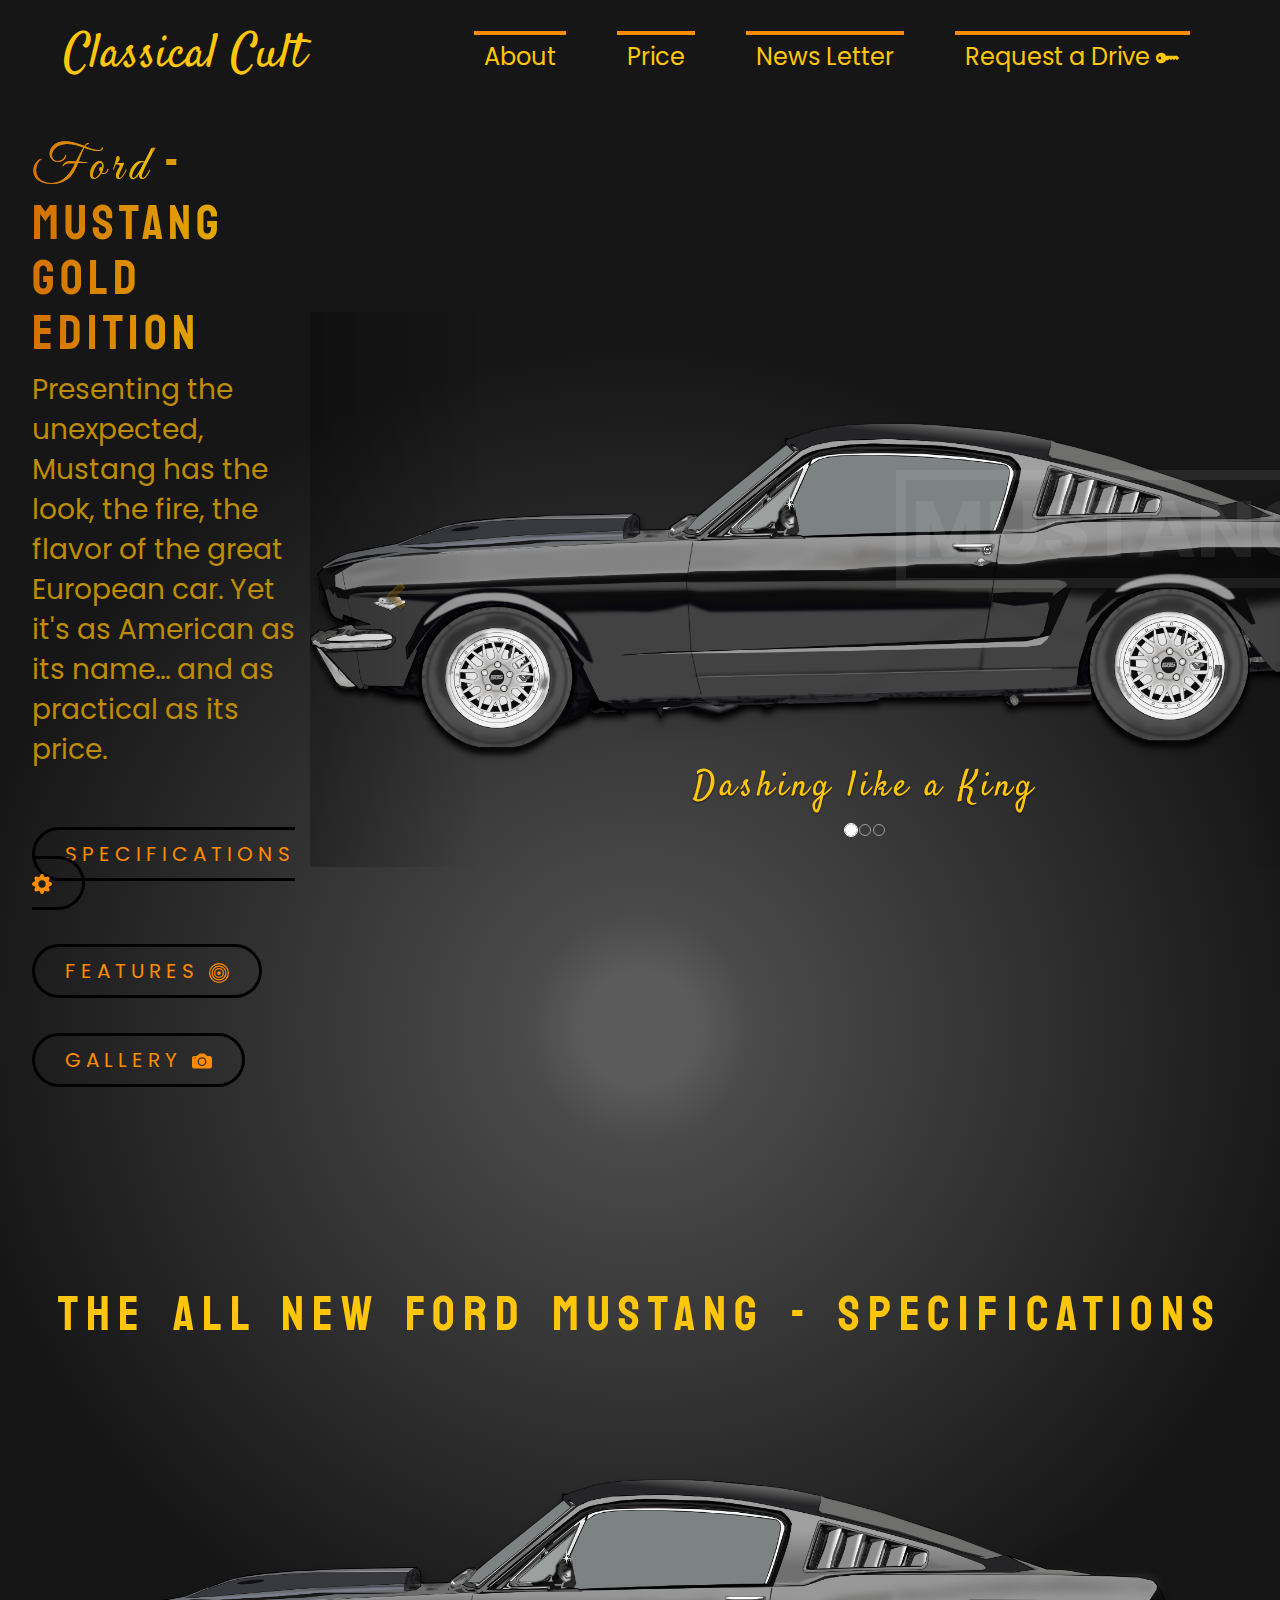
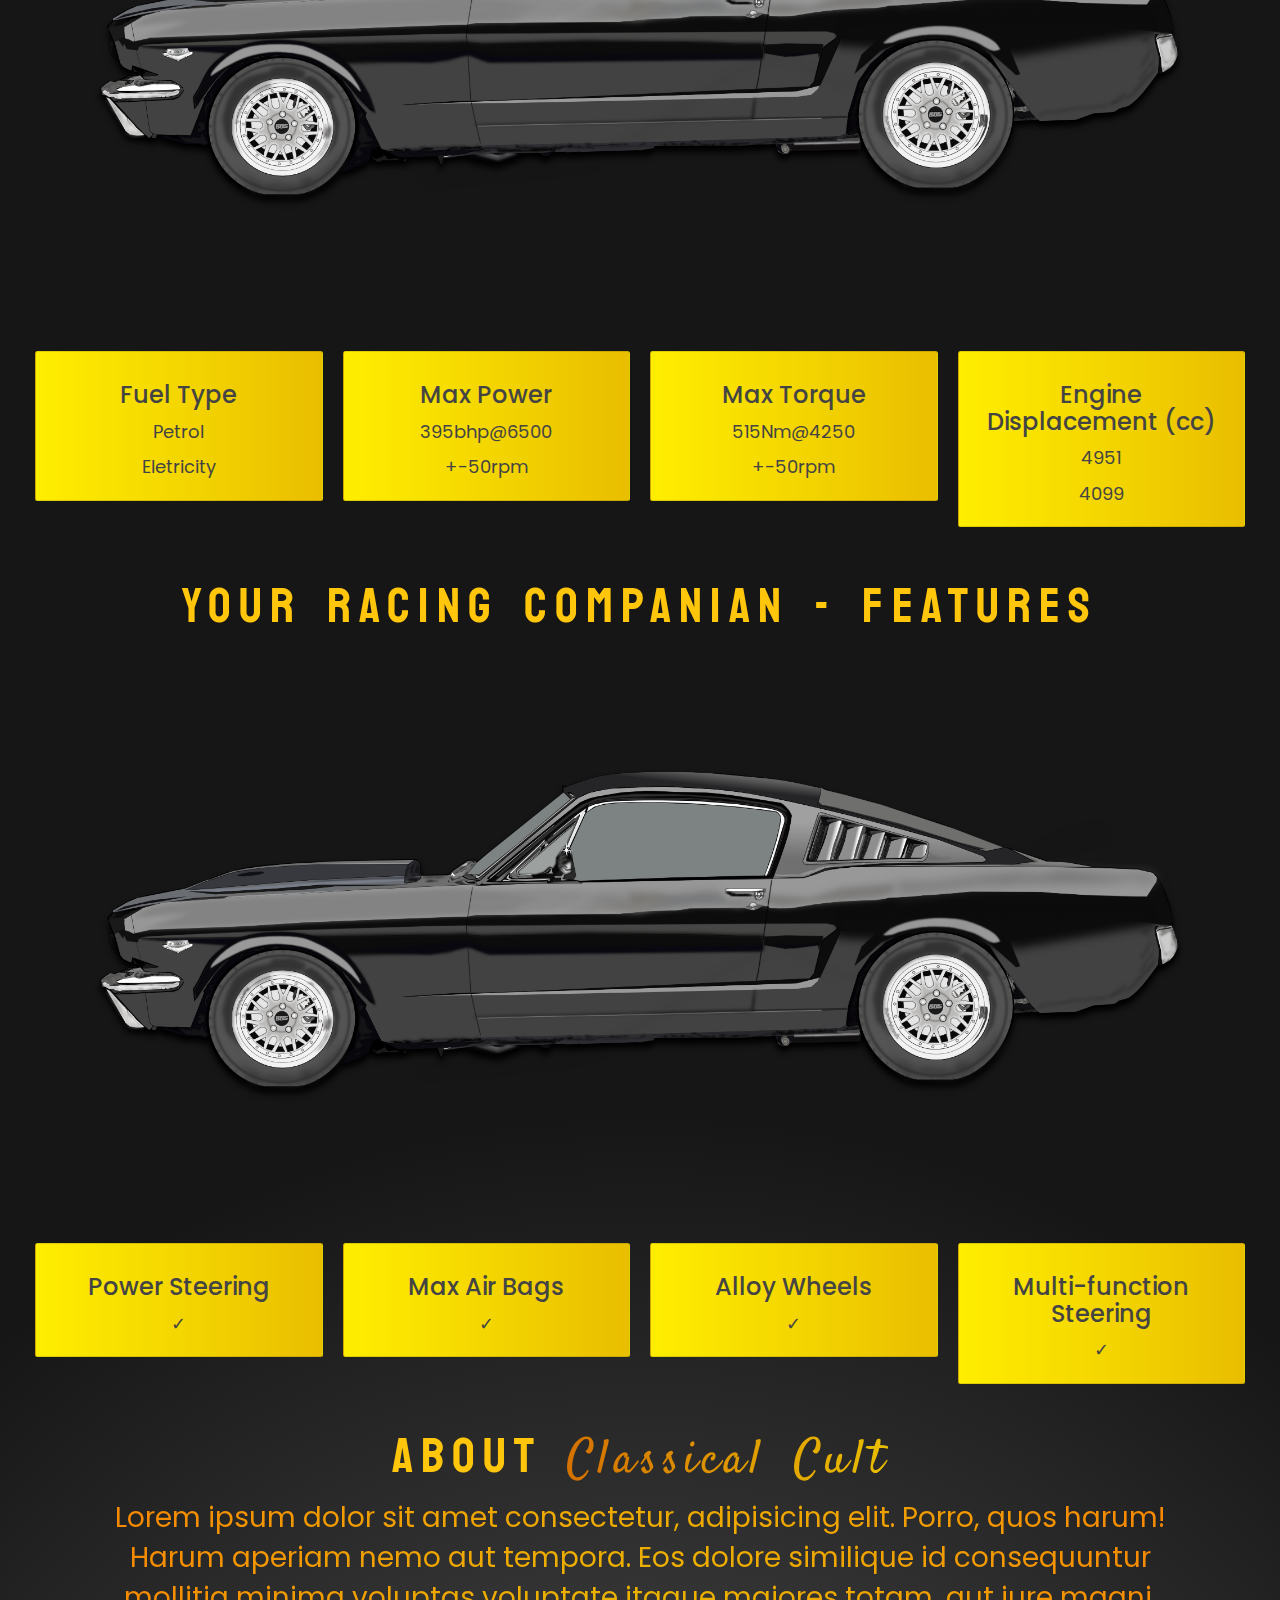
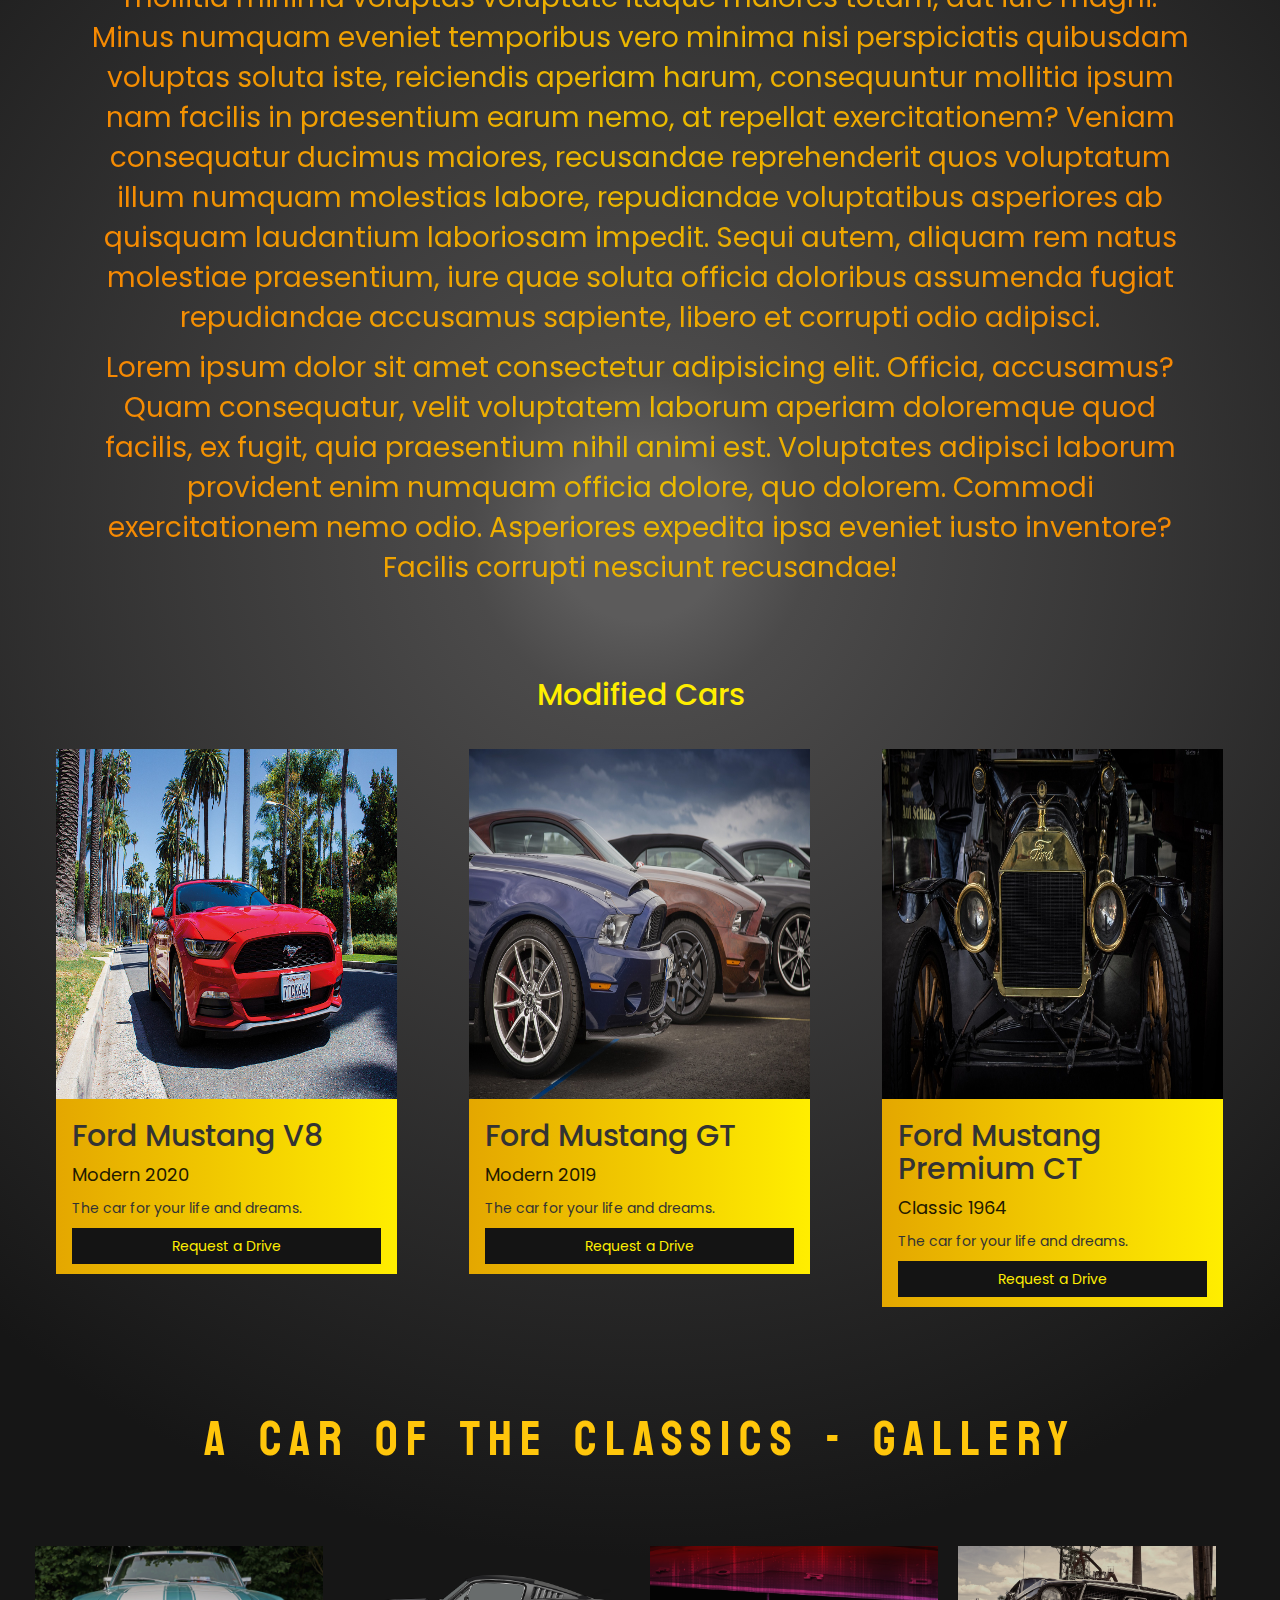
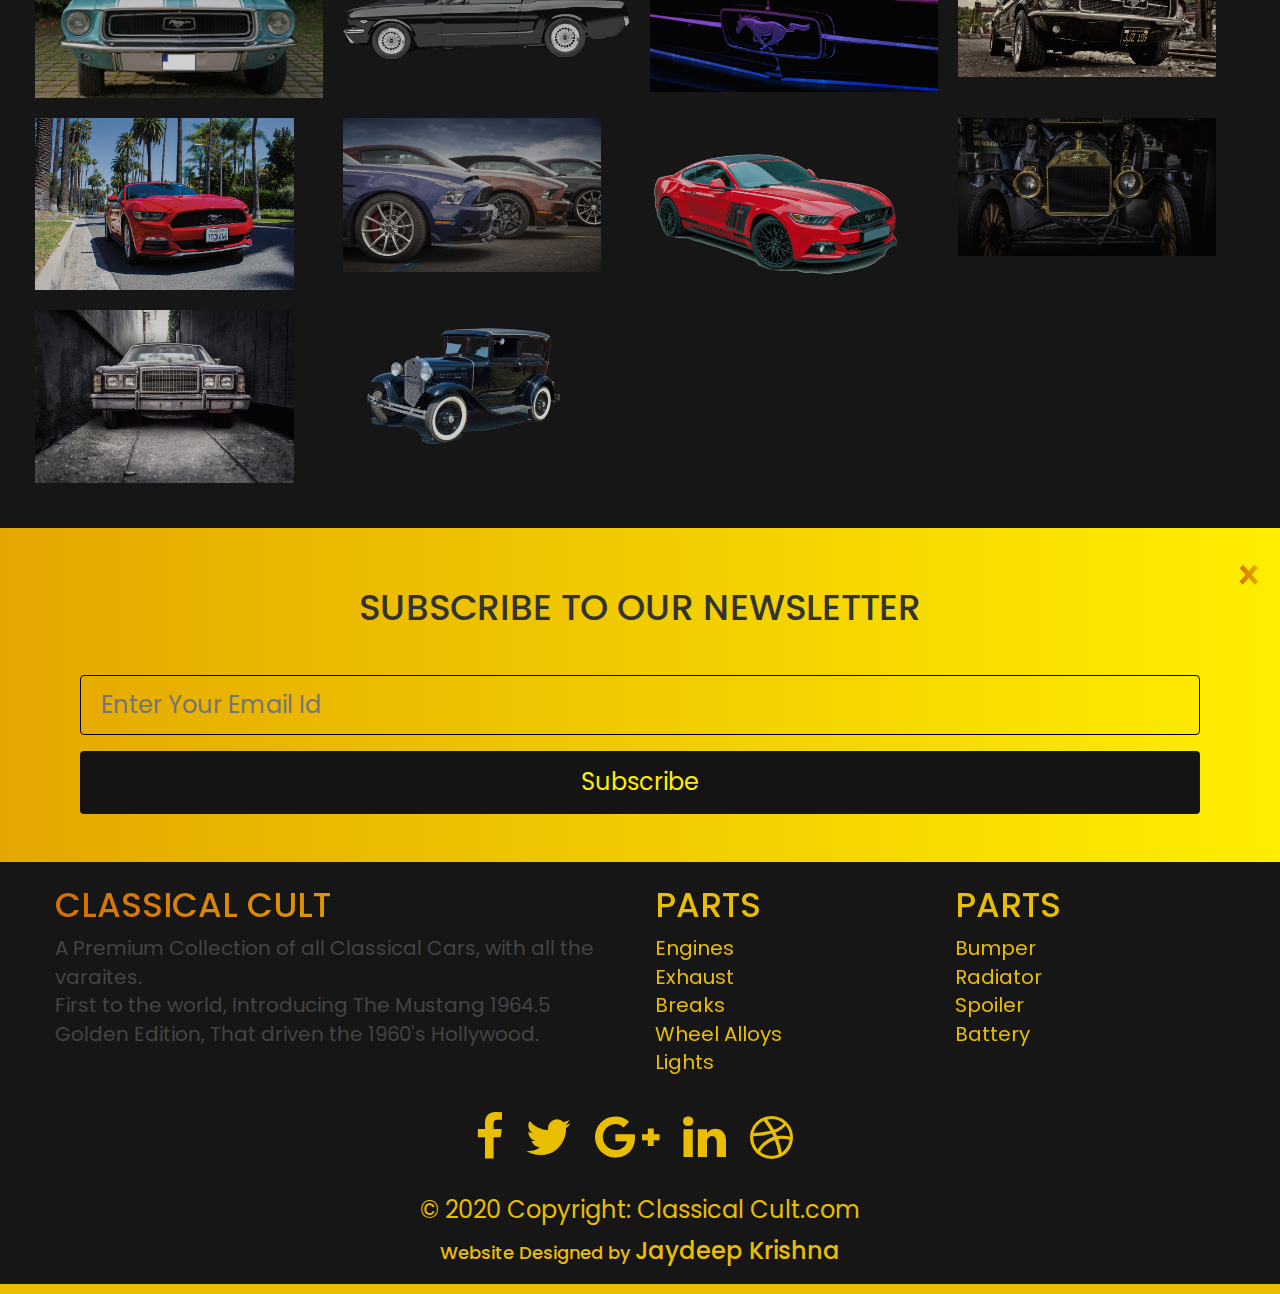
<file: Classical Cult/index.html>
<!DOCTYPE html>
<html lang="en">
	<head>
		<meta charset="UTF-8" />
		<meta name="viewport" content="width=device-width, initial-scale=1.0" />
        <meta http-equiv="X-UA-Compatible" content="ie=edge" />
        <!--Bootstrap-->
        <link rel="stylesheet" href="https://maxcdn.bootstrapcdn.com/bootstrap/4.5.2/css/bootstrap.min.css">
        <script src="https://ajax.googleapis.com/ajax/libs/jquery/3.5.1/jquery.min.js"></script>
        <script src="https://cdnjs.cloudflare.com/ajax/libs/popper.js/1.16.0/umd/popper.min.js"></script>
        <script src="https://maxcdn.bootstrapcdn.com/bootstrap/4.5.2/js/bootstrap.min.js"></script>
        <link rel="stylesheet" href="https://maxcdn.bootstrapcdn.com/bootstrap/3.4.1/css/bootstrap.min.css">
        <script src="https://ajax.googleapis.com/ajax/libs/jquery/3.5.1/jquery.min.js"></script>
        <script src="https://maxcdn.bootstrapcdn.com/bootstrap/3.4.1/js/bootstrap.min.js"></script>
				<!--Bootstrap-->
        <!--Font Awesome-->
        <link rel="stylesheet" href="https://cdnjs.cloudflare.com/ajax/libs/font-awesome/4.7.0/css/font-awesome.min.css">
        <!--Font Awesome-->
        <!--Google fonts-->
		<link
			href="https://fonts.googleapis.com/css?family=Poppins:400,500&display=swap"
			rel="stylesheet"
        />
        <link href="https://fonts.googleapis.com/css2?family=Alex+Brush&family=Cinzel:wght@600&family=Great+Vibes&family=Sacramento&family=Satisfy&family=Staatliches&display=swap" rel="stylesheet">
        <!--Google fonts-->
        <link rel="stylesheet" href="./css/style.css" />
        <link rel="icon" href="./img/favicon.png" type="image/x-icon">
		<title>Classical Cult</title>
	</head>
	<body>
		<header>
			<div class="logo-container">
				<h4 class="logo">Classical Cult</h4>
			</div>
			<nav>
				<ul class="nav-links">
          <li><a class="nav-link" href="#about">About</a></li>
          <li>
            <div id="overlay" onclick="off()">
              <div id="text">	&#8377; 72 Lakhs/-
                <h3>Avilable in</h3>
                <h2>Chennai, Bangalore, Mumbai</h2>
              </div>
            </div>
            
            <div>
              <a href="#" class="nav-link" onclick="on()">Price</a>
            </div>
          </li>
          <li><a class="nav-link" href="#news-letter">News Letter</a></li>
					<li><a class="nav-link" href="reqadrive.html">Request a Drive <svg width="1em" height="1em" viewBox="0 0 16 16" class="bi bi-key-fill" fill="currentColor" xmlns="http://www.w3.org/2000/svg">
                        <path fill-rule="evenodd" d="M3.5 11.5a3.5 3.5 0 1 1 3.163-5H14L15.5 8 14 9.5l-1-1-1 1-1-1-1 1-1-1-1 1H6.663a3.5 3.5 0 0 1-3.163 2zM2.5 9a1 1 0 1 0 0-2 1 1 0 0 0 0 2z"/>
                      </svg></a></li>
				</ul>
            </nav>
        </header>
        <div class="bgcolor">
		<main>
			<section class="presentation">
				<div class="introduction">
					<div class="intro-text">
                        <h2><span>Ford</span> - Mustang<br>Gold Edition</h2>
						<p>
							Presenting the unexpected, Mustang has the look, the fire, the flavor of the great European car. Yet it's as American as its name... and as practical as its price.
						</p><br><br><br>
					</div>
					<div class="cta">
						<a class="cta-btn" href="#specs">Specifications <svg width="1em" height="1em" viewBox="0 0 16 16" class="bi bi-gear-fill" fill="currentColor" xmlns="http://www.w3.org/2000/svg">
                            <path fill-rule="evenodd" d="M9.405 1.05c-.413-1.4-2.397-1.4-2.81 0l-.1.34a1.464 1.464 0 0 1-2.105.872l-.31-.17c-1.283-.698-2.686.705-1.987 1.987l.169.311c.446.82.023 1.841-.872 2.105l-.34.1c-1.4.413-1.4 2.397 0 2.81l.34.1a1.464 1.464 0 0 1 .872 2.105l-.17.31c-.698 1.283.705 2.686 1.987 1.987l.311-.169a1.464 1.464 0 0 1 2.105.872l.1.34c.413 1.4 2.397 1.4 2.81 0l.1-.34a1.464 1.464 0 0 1 2.105-.872l.31.17c1.283.698 2.686-.705 1.987-1.987l-.169-.311a1.464 1.464 0 0 1 .872-2.105l.34-.1c1.4-.413 1.4-2.397 0-2.81l-.34-.1a1.464 1.464 0 0 1-.872-2.105l.17-.31c.698-1.283-.705-2.686-1.987-1.987l-.311.169a1.464 1.464 0 0 1-2.105-.872l-.1-.34zM8 10.93a2.929 2.929 0 1 0 0-5.86 2.929 2.929 0 0 0 0 5.858z"/>
                          </svg></a><br><br><br><br>
						<a class="cta-btn" href="#features">Features <svg width="1em" height="1em" viewBox="0 0 16 16" class="bi bi-bullseye" fill="currentColor" xmlns="http://www.w3.org/2000/svg">
                            <path fill-rule="evenodd" d="M8 15A7 7 0 1 0 8 1a7 7 0 0 0 0 14zm0 1A8 8 0 1 0 8 0a8 8 0 0 0 0 16z"/>
                            <path fill-rule="evenodd" d="M8 13A5 5 0 1 0 8 3a5 5 0 0 0 0 10zm0 1A6 6 0 1 0 8 2a6 6 0 0 0 0 12z"/>
                            <path fill-rule="evenodd" d="M8 11a3 3 0 1 0 0-6 3 3 0 0 0 0 6zm0 1a4 4 0 1 0 0-8 4 4 0 0 0 0 8z"/>
                            <path d="M9.5 8a1.5 1.5 0 1 1-3 0 1.5 1.5 0 0 1 3 0z"/>
                          </svg></a><br><br><br><br>
                        <a class="cta-btn" href="#gallery">Gallery <svg width="1em" height="1em" viewBox="0 0 16 16" class="bi bi-camera-fill" fill="currentColor" xmlns="http://www.w3.org/2000/svg">
                            <path d="M10.5 8.5a2.5 2.5 0 1 1-5 0 2.5 2.5 0 0 1 5 0z"/>
                            <path fill-rule="evenodd" d="M2 4a2 2 0 0 0-2 2v6a2 2 0 0 0 2 2h12a2 2 0 0 0 2-2V6a2 2 0 0 0-2-2h-1.172a2 2 0 0 1-1.414-.586l-.828-.828A2 2 0 0 0 9.172 2H6.828a2 2 0 0 0-1.414.586l-.828.828A2 2 0 0 1 3.172 4H2zm.5 2a.5.5 0 1 0 0-1 .5.5 0 0 0 0 1zm9 2.5a3.5 3.5 0 1 1-7 0 3.5 3.5 0 0 1 7 0z"/>
                          </svg></a>
					</div>
        </div>
        
				<div class="cover">
					<div class="container">
                        <div id="myCarousel" class="carousel slide" data-ride="carousel">
                          <!-- Indicators -->
                          <ol class="carousel-indicators">
                            <li data-target="#myCarousel" data-slide-to="0" class="active"></li>
                            <li data-target="#myCarousel" data-slide-to="1"></li>
                            <li data-target="#myCarousel" data-slide-to="2"></li>
                          </ol>

                          <!-- Wrapper for slides -->
                          <div class="carousel-inner">
                            <div class="item active">
                              <img src="./img/ford-mustang-146580.png" alt="Ford Mustang">
                              <div class="carousel-caption">
                                  <h1>Dashing like a King</h1>
                              </div>
                            </div>

                            <div class="item">
                              <img src="./img/ford-mustang-2342343_1920.jpg" alt="Ford Mustang">
                              <div class="carousel-caption">
                                <h1>Stallion of Speed</h1>
                              </div>
                            </div>

                            <div class="item">
                              <img class="req-img" src="./img/auto-2377221_1280.jpg" alt="Ford Mustang">
                              <div class="carousel-caption">
                                <h1>Old as Gold</h1>
                              </div>
                            </div>
                          </div>

                          <!-- Left and right controls -->
                          <a class="left carousel-control" href="#myCarousel" data-slide="prev">
                            <span class="glyphicon glyphicon-chevron-left"></span>
                            <span class="sr-only">Previous</span>
                          </a>
                          <a class="right carousel-control" href="#myCarousel" data-slide="next">
                            <span class="glyphicon glyphicon-chevron-right"></span>
                            <span class="sr-only">Next</span>
                          </a>
                        </div>
                      </div>
				</div>
			</section>
        </main>
        <div id="specs">
        <main id="cards-sf">
            <div class="list">
                <div class="text">
                    <h2 class="txt">The All New Ford Mustang - Specifications</h2>
                </div>
                <div class="cover-f">
                    <img class="img" src="./img/ford-mustang-146580.png" alt="Ford Mustang">
                </div>
                <div class="cards">
                    <div class="row">
                        <div class="column">
                          <div class="card">
                            <h3>Fuel Type</h3>
                            <p>Petrol</p>
                            <p>Eletricity</p>
                          </div>
                        </div>

                        <div class="column">
                          <div class="card">
                            <h3>Max Power</h3>
                            <p>395bhp@6500</p>
                            <p>+-50rpm</p>
                          </div>
                        </div>

                        <div class="column">
                          <div class="card">
                            <h3>Max Torque</h3>
                            <p>515Nm@4250</p>
                            <p>+-50rpm</p>
                          </div>
                        </div>

                        <div class="column">
                          <div class="card">
                            <h3>Engine Displacement (cc)</h3>
                            <p>4951</p>
                            <p>4099</p>
                          </div>
                        </div>
                      </div>
                </div>
            </div>
        </main>
        </div>
      </div>
        <div class="bgcolor2">
          <div id="features">
        <main id="cards-sf">
            <div class="list">
                <div class="text">
                    <h2 class="txt">Your Racing Companian - Features</h2>
                </div>
                <div class="cover-f">
                    <img class="img" src="./img/ford-mustang-146580.png" alt="Ford Mustang">
                </div>
                <div class="cards">
                    <div class="row">
                        <div class="column">
                          <div class="card">
                            <h3>Power Steering</h3>
                            <p>&checkmark;</p>
                          </div>
                        </div>

                        <div class="column">
                          <div class="card">
                            <h3>Max Air Bags</h3>
                            <p>&checkmark;</p>
                          </div>
                        </div>

                        <div class="column">
                          <div class="card">
                            <h3>Alloy Wheels</h3>
                            <p>&checkmark;</p>
                          </div>
                        </div>

                        <div class="column">
                          <div class="card">
                            <h3>Multi-function Steering</h3>
                            <p>&checkmark;</p>
                          </div>
                        </div>
                      </div>
                </div>
            </div>
       </main>
      </div>
        <div class="bg-text">
            <h1>MUSTANG</h1>
        </div>
        <!--About-->
        <div id="about">
        <div class="about-section">
          <div class="text">
          <h2>About <span class="logo">Classical Cult</span></h2>
          </div>
          <div class="ab-cc">
          <p>Lorem ipsum dolor sit amet consectetur, adipisicing elit. Porro, quos harum! Harum aperiam nemo aut tempora. Eos dolore similique id consequuntur mollitia minima voluptas voluptate itaque maiores totam, aut iure magni. Minus numquam eveniet temporibus vero minima nisi perspiciatis quibusdam voluptas soluta iste, reiciendis aperiam harum, consequuntur mollitia ipsum nam facilis in praesentium earum nemo, at repellat exercitationem? Veniam consequatur ducimus maiores, recusandae reprehenderit quos voluptatum illum numquam molestias labore, repudiandae voluptatibus asperiores ab quisquam laudantium laboriosam impedit. Sequi autem, aliquam rem natus molestiae praesentium, iure quae soluta officia doloribus assumenda fugiat repudiandae accusamus sapiente, libero et corrupti odio adipisci.</p>
          <p>Lorem ipsum dolor sit amet consectetur adipisicing elit. Officia, accusamus? Quam consequatur, velit voluptatem laborum aperiam doloremque quod facilis, ex fugit, quia praesentium nihil animi est. Voluptates adipisci laborum provident enim numquam officia dolore, quo dolorem. Commodi exercitationem nemo odio. Asperiores expedita ipsa eveniet iusto inventore? Facilis corrupti nesciunt recusandae!</p>
          </div>
        </div>
        
        <h2 style="text-align:center; color: #ffee00;" >Modified Cars</h2>
        <div class="row-ab">
          <div class="column-ab">
            <div class="card-ab">
              <img src="./img/G1.jpg" alt="Ford Mustang V8" style="width:100%">
              <div class="container-ab">
                <h2>Ford Mustang V8</h2>
                <p class="title-ab">Modern 2020</p>
                <p>The car for your life and dreams.</p>
                <p><a class="a-ab" href="reqadrive.html">Request a Drive</a></p>
              </div>
            </div>
          </div>
        
          <div class="column-ab">
            <div class="card-ab">
              <img src="./img/G2.jpg" alt="Ford Mustang GT" style="width:100%">
              <div class="container-ab">
                <h2>Ford Mustang GT</h2>
                <p class="title-ab">Modern 2019</p>
                <p>The car for your life and dreams.</p>
                <p><a class="a-ab" href="reqadrive.html">Request a Drive</a></p>
              </div>
            </div>
          </div>
          
          <div class="column-ab">
            <div class="card-ab">
              <img src="./img/G4.jpg" alt="Ford Mustang Premium CT" style="width:100%">
              <div class="container-ab">
                <h2>Ford Mustang Premium CT</h2>
                <p class="title-ab">Classic 1964</p>
                <p>The car for your life and dreams.</p>
                <p><a class="a-ab" href="reqadrive.html">Request a Drive</a></p>
              </div>
            </div>
          </div>
        </div>
      </div>
        <!--About-->
        <!--Gallery-->
       <main id="gallery">
        <div class="text">
            <h2 class="txt">A Car of the Classics - Gallery</h2><br><br>
        </div>
        <div class="row">
            <div class="column">
              <img src="./img/auto-2377221_1280.jpg" alt="Ford Mustang 1" style="width:100%" onclick="myFunction(this);">
            </div>
            <div class="column">
              <img src="./img/ford-mustang-146580.png" alt="Ford Mustang 2" style="width:100%" onclick="myFunction(this);">
            </div>
            <div class="column">
              <img src="./img/ford-mustang-2342343_1920.jpg" alt="Ford Mustang 3" style="width:100%" onclick="myFunction(this);">
            </div>
            <div class="column">
              <img src="./img/FordBg.jpg" alt="Ford Mustang 4" style="width:90%" onclick="myFunction(this);">
            </div>
            <div class="column">
                <img src="./img/G1.jpg" alt="Ford Mustang 4" style="width:90%" onclick="myFunction(this);">
            </div>
            <div class="column">
                <img src="./img/G2.jpg" alt="Ford Mustang 4" style="width:90%" onclick="myFunction(this);">
            </div>
            <div class="column">
                <img src="./img/G3.png" alt="Ford Mustang 4" style="width:90%" onclick="myFunction(this);">
            </div>
            <div class="column">
                <img src="./img/G4.jpg" alt="Ford Mustang 4" style="width:90%" onclick="myFunction(this);">
            </div>
            <div class="column">
                <img src="./img/G5.jpg" alt="Ford Mustang 4" style="width:90%" onclick="myFunction(this);">
            </div>
            <div class="column">
                <img src="./img/G6.png" alt="Ford Mustang 4" style="width:90%" onclick="myFunction(this);">
            </div>
          </div>
          <div class="containers">
            <span onclick="this.parentElement.style.display='none'" class="closebtn">&times;</span>
            <img id="expandedImg" style="width:100%">
            <div id="imgtext"></div>
          </div>
       </main>
      </div>
      <!--News Letter-->
       <div id="news-letter">
        <section class="bg-warning text-center p-5 mt-4">
          <div class="container">
            <h1 class="text-center m-5">SUBSCRIBE TO OUR NEWSLETTER</h1>
           </div>
          <div class="container p-3">
            <form action="#" method="Post">
              <div class="newlet">
              <input type="text" name="text" placeholder="Enter Your Email Id">
              <input type="button" value="Subscribe">
              </div>
            </form>
          </div>
        </section>
       </div>    
       <!-- Footer -->
       <!-- Footer -->
<footer class="page-footer font-big pt-4">

  <!-- Footer Links -->
  <div class="container-fluid text-center text-md-left">

    <!-- Grid row -->
    <div class="row">

      <!-- Grid column -->
      <div class="col-md-6 mt-md-0 mt-3">

        <!-- Content -->
        <h5 class="text-uppercase classical">Classical Cult</h5>
        <p class="amber-text">A Premium Collection of all Classical Cars, with all the varaites.<br>
        First to the world, Introducing The Mustang 1964.5 Golden Edition, That driven the 1960's Hollywood.
        </p>

      </div>
      <!-- Grid column -->

      <hr class="clearfix w-100 d-md-none pb-3">

      <!-- Grid column -->
      <div class="col-md-3 mb-md-0 mb-3">
        <!-- Links -->
        <h5 class="text-uppercase">Parts</h5>

        <ul class="list-unstyled">
          <li>
            <a class="classical-parts" href="#!">Engines</a>
          </li>
          <li>
            <a class="classical-parts" href="#!">Exhaust</a>
          </li>
          <li>
            <a class="classical-parts" href="#!">Breaks</a>
          </li>
          <li>
            <a class="classical-parts" href="#!">Wheel Alloys</a>
          </li>
          <li>
            <a class="classical-parts" href="#!">Lights</a>
          </li>
        </ul>
      </div>
      <!-- Grid column -->
      <!-- Grid column -->
      <div class="col-md-3 mb-md-0 mb-3">
        <!-- Links -->
        <h5 class="text-uppercase">Parts</h5>
        <ul class="list-unstyled yellow">
          <li>
            <a class="classical-parts" href="#!">Bumper</a>
          </li>
          <li>
            <a class="classical-parts" href="#!">Radiator</a>
          </li>
          <li>
            <a class="classical-parts" href="#!">Spoiler</a>
          </li>
          <li>
            <a class="classical-parts" href="#!">Battery</a>
          </li>
        </ul>
      </div>
    </div>
  </div>
</footer>
       <footer class="page-footer font-small special-color-dark pt-4">
       <div class="container">
         <ul class="list-unstyled list-inline text-center">
           <li class="list-inline-item">
             <a class="btn-floating btn-fb mx-7">
               <i class="fa fa-facebook"> </i>
              </a>
            </li>
            <li class="list-inline-item">
              <a class="btn-floating btn-tw mx-1">
                <i class="fa fa-twitter"> </i>
              </a>
            </li>
            <li class="list-inline-item">
              <a class="btn-floating btn-gplus mx-1">
                <i class="fa fa-google-plus"> </i>
              </a>
            </li>
            <li class="list-inline-item">
              <a class="btn-floating btn-li mx-1">
                <i class="fa fa-linkedin"> </i>
              </a>
            </li>
            <li class="list-inline-item">
              <a class="btn-floating btn-dribbble mx-1">
                <i class="fa fa-dribbble"> </i>
              </a>
            </li>
          </ul>
          <!-- Social buttons -->
          
        </div>
        <!-- Footer Elements -->
        
        <!-- Copyright -->
        <div class="footer-copyright text-center py-3">© 2020 Copyright:
          <a href="#"> Classical Cult.com</a>
          <h5>Website Designed by <a href="#">Jaydeep Krishna</a></h5>
        </div>
        <!-- Copyright -->
      </footer>
      <!-- Footer -->
    <!--Scroll Path-->
    <div>
      <div id="progressbar"></div>
      <div id="scrollpath"></div>
      <div id="percent"></div>
    </div>
    <script>
      var percent = document.getElementById("progressbar");
        var percent = document.getElementById("percent");

        var totalHeight = document.body.scrollHeight - window.innerHeight;
        window.onscroll = function(){
        var progress = (window.pageYOffset / totalHeight) * 100;
            progressbar.style.height = progress + "%";
        }
        function myFunction(imgs) {
        var expandImg = document.getElementById("expandedImg");
        var imgText = document.getElementById("imgtext");
        expandImg.src = imgs.src;
        imgText.innerHTML = imgs.alt;
        expandImg.parentElement.style.display = "block";
        }
        function on() {
        document.getElementById("overlay").style.display = "block";
        }
        function off() {
        document.getElementById("overlay").style.display = "none";
        }
        function zoom() {
            document.body.style.zoom = "80%";
        }
        </script>
        <!--End of Scroll Path-->
	</body>
</html>
</file>
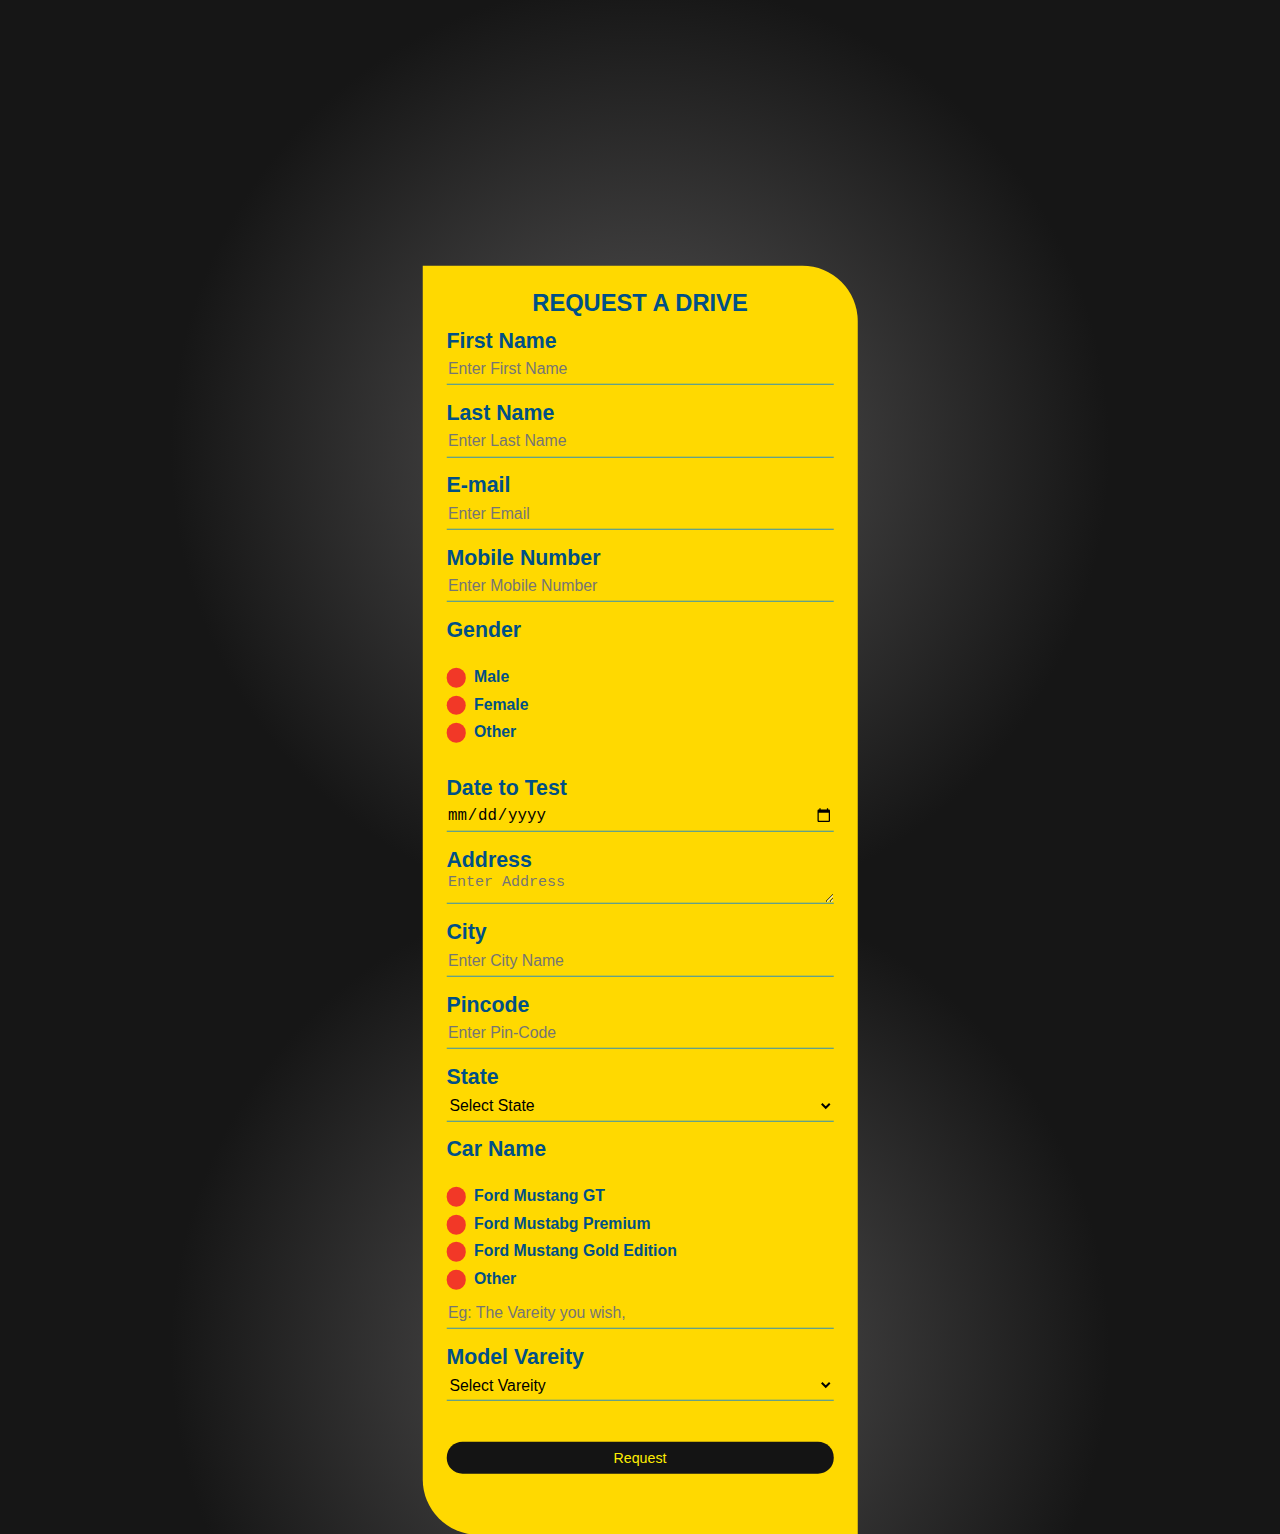
<file: Classical Cult/reqadrive.html>
<html>
    <head>
    <title>Student Registration</title>
    <link rel="stylesheet" type="text/css" href="./css/req-style.css">
    </head>
    <body onload="zoom()">
        <div class="bgcolored">
        <div class="loginbox">
            <h1>REQUEST A DRIVE</h1>
            <form>
                
                <p>First Name</p>
                <input type="text" name="name" placeholder="Enter First Name" required>
                <p>Last Name</p>
                <input type="text" name="username" placeholder="Enter Last Name" required>
                <p>E-mail</p>
                <input type="email" name="email" placeholder="Enter Email" required>
                <p>Mobile Number</p>
                <input type="number" name="phone" minlength="10" maxlength="10" placeholder="Enter Mobile Number" required>
                <p>Gender</p><br>
                <label class="container">
                    <input type="radio" name="radio"> <P>Male</P>
                    <span class="checkmark"></span>
                  </label>
                  <label class="container">
                    <input type="radio" name="radio"> <P>Female</P>
                    <span class="checkmark"></span>
                  </label>
                  <label class="container">
                    <input type="radio" name="radio"> <P>Other</P>
                    <span class="checkmark"></span>
                  </label><br>
                <P>Date to Test</P>
                <input type="date" name="dob" required>
                <p>Address</p>
                <textarea name="address" rows="5" cols="5" placeholder="Enter Address" required></textarea>
                <p>City</p>
                <input type="text" name="city" placeholder="Enter City Name" required>
                <p>Pincode</p>
                <input type="number" name="pincode" minlength="6" maxlength="6" placeholder="Enter Pin-Code" required>
                <p>State</p>
                <select type="select" name="State" required>
                    <option value="" disabled selected>Select State</option>
                    <option value="Andra">Andhra Pradesh</option>
                    <option value="Arunachal">Arunachal Pradesh</option>
                    <option value="Assam">Assam</option>
                    <option value="Bihar">Bihar</option>
                    <option value="Chhattisghar">Chhattisghar</option>
                    <option value="Goa">Goa</option>
                    <option value="Gujarat">Gujarat</option>
                    <option value="Haryana">Haryana</option>
                    <option value="Himachal">Himachal Pradesh</option>
                    <option value="Jharkhand">Jharkhand</option>
                    <option value="Karnataka">Karnataka</option>
                    <option value="Kerala">Kerala</option>
                    <option value="Madhya">Madhya Pradesh</option>
                    <option value="Maharashtra">Maharashtra</option>
                    <option value="Manipur">Manipur</option>
                    <option value="Meghalaya">Meghalaya</option>
                    <option value="Mizoram">Mizoram</option>
                    <option value="Nagaland">Nagaland</option>
                    <option value="Odisha">Odisha</option>
                    <option value="Punjab">Punjab</option>
                    <option value="Rajastan">Rajastan</option>
                    <option value="Sikkim">Sikkim</option>
                    <option value="Tamil">Tamil Nadu</option>
                    <option value="Telangana">Telangana</option>
                    <option value="Tripura">Tripura</option>
                    <option value="Uttar">Uttar Pradesh</option>
                    <option value="Uttarkhand">Uttarkhand</option>
                    <option value="West">West Bengal</option>
                    <option value="" disabled>-------------------------Union Territories-------------------------</option>
                    <option value="Andaman">Andaman and Nicobar Islands</option>
                    <option value="Chandigar">Chandigar</option>
                    <option value="Dadra">Dadra and Nagar Haveli</option>
                    <option value="Daman">Daman and Diu</option>
                    <option value="Delhi">Delhi</option>
                    <option value="Ladakh">Ladakh</option>
                    <option value="Lakshadweep">Lakshadweep</option>
                    <option value="Jammu and Kashmir">Jammu and Kashmir</option>
                    <option value="	Puducherry">Puducherry</option>
                </select>
                <p>Car Name</p><br>
                <label class="container">
                    <input type="radio" name="radio"> <P>Ford Mustang GT</P>
                    <span class="checkmark"></span>
                  </label>
                  <label class="container">
                    <input type="radio" name="radio"> <P>Ford Mustabg Premium</P>
                    <span class="checkmark"></span>
                  </label>
                  <label class="container">
                    <input type="radio" name="radio"> <P>Ford Mustang Gold Edition</P>
                    <span class="checkmark"></span>
                </label>
                <label class="container">
                    <input type="radio" name="radio"> <P>Other</P>
                    <span class="checkmark"></span>
                </label>
                <input type="text" name="otherHobby" maxlength="50" placeholder="Eg: The Vareity you wish,">
                <p>Model Vareity</p>
                <select type="select" name="course" id="crs" required>
                    <option value="" disabled selected>Select Vareity</option>
                    <option value="cse">Ford Mustang 1964</option>
                    <option value="IT">Ford Mustang GT 2020</option>
                    <option value="ECE">Ford Mustang 1975</option>
                </select> <br>
                <br>
                <input type="submit" name="ok" value="Request">
            </form>
        </div>
    </div>
    <script>
      function zoom() {
        document.body.style.zoom = "79%" 
    }
    </script>
    </body>
</html>
</file>
<file: Classical Cult/css/style.css>
* {
	margin: 0px;
	padding: 0px;
}

body {
    background-color:  rgb(22, 22, 22);
    font-family: 'Poppins', sans-serif;
}
.bgcolor, .bgcolor2{
    background-image: radial-gradient(circle, rgb(92, 91, 91) 5%, rgb(75, 74, 74) 10%, rgb(22, 22, 22) 60%);
}
button {
	font-family: 'Poppins', sans-serif;
}

header {
	display: flex;
	width: 90%;
	height: 10vh;
	margin: auto;
	align-items: center;
}
.logo-container,
.nav-links,
.signup {
	display: flex;
}

.logo-container {
	flex: 1;
}
.logo {
    cursor: none;
    font-family: 'Satisfy', cursive;
    color: #ffc60b;
    font-size: 48px;
	font-weight: 300;
    margin: 20px 0px 0px 0px;
    animation: drive 1.5s ease;
}
nav {
	flex: 2;
}
.nav-links {
	justify-content: space-around;
	list-style: none;
}
.nav-link {
    margin: 30px 0px 0px 0px;
    color: #ffc60b;
    font-size: 24px;
    border-top: 4px solid #ff8b00;
    border-bottom: 4px solid black transparent;
	text-decoration: none;
}
.nav-link:hover{
    border-top: 0px solid;
    border-bottom: 4px solid #ff8b00;
    color: #ff8b00;
}
/*Price*/
#overlay {
    position: fixed;
    display: none;
    width: 100%;
    height: 100%;
    top: 0;
    left: 0;
    right: 0;
    bottom: 0;
    background-color: rgba(0,0,0,0.5);
    z-index: 2;
    cursor: pointer;
}
#text{
    position: absolute;
    top: 50%;
    left: 50%;
    font-size: 100px;
    text-align: center;
    background: linear-gradient(to right, #ffee00, #ffc60b);
	-webkit-background-clip: text;
	-webkit-text-fill-color: transparent;
    font-family: 'Cinzel', serif;
    border: 10px solid #ffc60b;
    transform: translate(-50%,-50%);
    -ms-transform: translate(-50%,-50%);
}
#text:hover{
    background: linear-gradient(to right, #ffc60b, #ffee00);
	-webkit-background-clip: text;
    -webkit-text-fill-color: transparent;
    box-shadow: 0 0 20px #5fff02, 0 0 40px #b66d00, 0 0 80px crimson;
    animation: animate 2s linear infinite;
}
/*Price*/
.presentation {
	display: flex;
	width: 95%;
    margin: auto;
	min-height: 80vh;
	align-items: center;
}
.introduction {
	flex: 1;
}
.intro-text h2, span{
    margin-top: 45px;
    color: #feffdb;
    font-size: 50px;
    letter-spacing: 5px;
    font-family: 'Staatliches', cursive;
    background: linear-gradient(to right, #d47100, #e9be00);
	-webkit-background-clip: text;
    -webkit-text-fill-color: transparent;
}
.intro-text span{
    font-family: 'Great Vibes', cursive;
}
.intro-text p {
	margin-top: 5px;
	font-size: 28px;
	color: #be8c03;
}
.cta-btn {
    display: flexbox;
	padding: 10px 30px;
    color: #ff8b00;
    background-color: transparent;
    border: 3px solid rgb(0, 0, 0);
    font-size: 2rem;
    text-transform: uppercase;
    letter-spacing: .5rem;
    margin-top: 30px;
    border-radius: 100px 100px 100px 100px;
}
.cta-btn:hover{
    text-decoration: underline;
    border: 3px solid rgb(255, 223, 135);
    border-radius: 100px 100px 100px 100px;
    background-color: #4d3e2d;
    color: #ffc60b;
    animation: animate 5s linear infinite;
    text-shadow: 0 0 20px #383722, 0 0 40px #221e18, 0 0 60px rgb(10, 8, 9);
    box-shadow: 0 0 20px #ffee02, 0 0 40px #b66d00, 0 0 60px crimson;
}
.cover {
	flex: 1;
	display: flex;
	justify-content: center;
	height: 60vh;
}
.cover img {
	height: 100%;
	filter: drop-shadow(0px 5px 3px black);
	animation: drop 1.5s ease;
}
.carousel-caption{
    font-family: 'Satisfy', cursive;
    letter-spacing: 4px;
    color: #ffc60b;
	font-weight: 300;
}
.container h2{
    color: #e9be00;
    font-size: 44px;
}
#cards-sf{
    margin-top: 15%;
    height: 700px;
    flex: 1;
}
.cover-f {
	flex: 1;
	display: flex;
	justify-content: center;
	height: 60vh;
}
.cover-f img {
	height: 100%;
    filter: drop-shadow(0px 5px 3px black);
    margin-bottom: 50px;
}
.txt{
    padding: 20px;
    text-align: center;
}
.text h2{
    color: #ffc60b;
    font-family: 'Staatliches', cursive;
    font-size: 50px;
    word-spacing: 10px;
    letter-spacing: 8px;
}
.column {
    float: left;
    width: 25%;
    padding: 0 10px;
}
.row {
    margin: 0 25px;
    color: #444444;
}
.row:after {
    content: "";
    position: absolute;
    display: table;
    clear: both;
}
.card {
    margin-top: 30px;
    padding: 10px 16px;
    text-align: center;
    background: linear-gradient(to right, #ffee00, #e9be00);
}
.card:hover{
    transform: scale(1.09);
    transition: .5s ease transform;
    background: linear-gradient(to right, #f3b303, #ffee00);
}
.card h3{
    font-size: 24px;
}
.card p{
    font-size: 18px;
}
/*Emblem*/
.bg-text h1{
    padding: 5px;
    color: white;
    font-weight: bold;
    font-size: 80px;
    position: fixed;
    border: 10px solid white;
    top: 50%;
    left: 70%;
    text-align: center;
    opacity: 8%;
}
/*Emblem*/
/*About*/
#about{
    margin-top: 70px;
    padding: 20px;
}
.column-ab {
    float: left;
    width: 33.3%;
    margin-bottom: 16px;
    padding: 0 8px;
}
.card-ab {
    margin: 28px;
    overflow: hidden;
    background: linear-gradient(to right, #e4a700, #ffee00);
}
.card-ab img {
    height: 350px;
}
.card-ab img:hover{
    transform: scale(1.1);
    transition: .5s ease transform;
}
.about-section {
    width: 100%;
    padding: 60px;
    text-align: center;
}
.ab-cc{
    text-align: justify;
}
.ab-cc p{
    font-size: 28px;
    text-align: center;
    background: radial-gradient(circle, #e9be00, #f78402);
	-webkit-background-clip: text;
    -webkit-text-fill-color: transparent;
}
.container-ab {
    padding: 0 16px;
}
.container-ab::after, .row-ab::after {
    content: "";
    clear: both;
    display: table;
}  
.title-ab {
    color: rgb(34, 25, 0);
    font-size: 18px;
    font-weight: 400;
}  
.a-ab {
    border: none;
    outline: 0;
    display: inline-block;
    padding: 8px;
    background-color: rgba(20, 20, 20);
    color: rgb(255, 238, 2);
    text-align: center;
    cursor: pointer;
    width: 100%;
}  
.a-ab:hover {
    background: linear-gradient(to right, #352700, #423e00);
}  
@media screen and (max-width: 650px) {
    .column {
      width: 100%;
      display: block;
    }
}
/*About*/
/*Gallery of Ford Mustang*/
.column {
    float: left;
    width: 25%;
    padding: 10px;
  }
.column img {
    opacity: 0.8;
    cursor: pointer;
}

.column img:hover {
    opacity: 1;
}
.row:after {
    content: "";
    display: table;
    clear: both;
}
.contains {
    position: relative;
    display: none;
}
#imgtext {
    position: absolute;
    bottom: 15px;
    left: 15px;
    color: white;
    font-size: 20px;
  }
  .closebtn {
    position: absolute;
    right: 15px;
    color: rgb(255, 251, 0);
    font-size: 55px;
    cursor: pointer;
  }
/*Gallery of Ford Mustang*/
/*News Letter*/
.newlet{
    font-size: 24px;
}
.bg-warning{
    background: linear-gradient(to right, #e4a700, #ffee00);
}
input[type=text], select {
    width: 100%;
    padding: 12px 20px;
    margin: 8px 0;
    display: inline-block;
    border: 1px solid rgb(0, 0, 0);
    background-color: rgba(0, 0, 0, 0);
    border-radius: 4px;
    box-sizing: border-box;
  }
  
  input[type=button] {
    width: 100%;
    background-color: rgba(20, 20, 20);
    color: rgb(255, 238, 2);
    padding: 14px 20px;
    margin: 8px 0;
    border: none;
    border-radius: 4px;
    cursor: pointer;
  }
  
  input[type=button]:hover {
    background: linear-gradient(to right, #352700, #423e00);
  }
/*News Letter*/
/*Footer*/
.container-fluid{
    font-size: 20px;
}
.text-uppercase{
    color: #e9be00;
    font-size: 34px;
}
.classical{
    background: linear-gradient(to right, #d47100, #e9be00);
	-webkit-background-clip: text;
    -webkit-text-fill-color: transparent;
}
.classical-parts{
    color: #e9be00;
}
.classical-parts:hover{
    color: #b66d00;
}
.list-unstyled{
    width: 100%;
}
.list-inline-item a{
    font-size: 50px;
    color: #e9be00;
}
.list-inline-item a:hover{
    color: #ffe600;
}
.footer-copyright{
    font-size: 24px;
    color: #e9be00;
    border-bottom: 10px solid #e9be00;
}
.footer-copyright a{
    font-size: 24px;
    color: #e9be00;
}
.footer-copyright h5{
    font-size: 18px;
    color: #e9be00;
}
/*Footer*/
/*Scroll Path*/
#scrollpath
{
    position: fixed;
    top: 0;
    right: 0;
    width: 5px;
    height: 100%;
    background: rgba(77, 77, 77, 0);
}
#progressbar
{
    position: fixed;
    top: 0;
    right: 0;
    width: 5px;
    background: linear-gradient(to top, #008aff,#00ffe7);
    border-radius: 50%, 50%;
    animation: animate 5s linear infinite;
}
#progressbar:before,
#progressbar:before
{
    content: '';
    position: absolute;
    top: 0;
    left: 0;
    width: 100%;
    height: 100%;
    background: linear-gradient(to top, #008aff, #00ffe7);
    filter: blur(10px);
}
#progressbar:after
{
    filter: blur(20px);
}
::-webkit-scrollbar
{
    width: 0;
}
/*Scroll Path*/
/*Keyframes*/
@keyframes drive {
    0% {
        transform: translateX(-360px);
    }
    100% {
        transform: translatex(0px);
    }
}
@keyframes drop {
	0% {
		opacity: 0;
		transform: translateY(-80px);
	}
	100% {
		opacity: 1;
		transform: translateY(0px);
	}
}
@keyframes animate
{
    0%,100%
    {
        filter: hue-rotate(0deg);
    }
    50%
    {
        filter: hue-rotate(360deg);
    }

}
/*Keyframes*/
</file>
<file: Classical Cult/css/req-style.css>
* {
    box-sizing: border-box;}
body{
        margin: 0;
        padding: 0;
        height: 100%;
        background: #ffffff;
        background-size: cover;
        background-position: center;
        transition: linear violet;
        font-family: 'Lucida Sans', 'Lucida Sans Regular', 'Lucida Grande', 'Lucida Sans Unicode', Geneva, Verdana, sans-serif;
        background: radial-gradient(circle, rgb(92, 91, 91) 5%, rgb(75, 74, 74) 10%, rgb(22, 22, 22) 60%);
    }
    .ver1{
      writing-mode: vertical-lr;
    }
    
    
    h2{
      margin: 0;
      padding: 0 0 0px;
      text-align: center;
      font-size: 30px;
      font-style: inherit;
      font-family: 'Franklin Gothic Medium', 'Arial Narrow', Arial, sans-serif;
      font-synthesis: style;
      color: #005086;
    }
    
    
    .loginbox{
        width: 550px;
        background: #ffd900;
        color: #1b262c;
        font-size: 27px;
        font-style: normal;
        top: 100%;
        left: 50%;
        position: absolute;
        transform: translate(-50%,-50%);
        box-sizing: border-box;
        border-radius: 0px 70px 0px 70px;
        padding: 30px 30px;
        box-shadow: black;
    }
    
    h1{
        margin: 0;
        padding: 0 0 15px;
        text-align: center;
        font-size: 30px;
        font-style: inherit;
        font-family: 'Franklin Gothic Medium', 'Arial Narrow', Arial, sans-serif;
        font-synthesis: style;
        text-shadow: 4px 4px 0px 3px blueviolet;
        color: #005086;
    }
    
    .loginbox p{
        margin: 0;
        padding: 0;
        font-weight: bold;
        color: #005086;
        opacity: 100%;
    }
    
    .loginbox input{
        width: 100%;
        margin-bottom: 20px;
    }
    
    .loginbox textarea{
      width: 100%;
      margin-bottom: 20px;
    }
    
    .loginbox select{
      width: 100%;
      margin-bottom: 20px;
    }
    
    .loginbox input[type="text"], input[type="email"], select[type="select"], input[type="number"], input[type="date"]
    {
        border: none;
        border-bottom: 2px solid #318fb5;
        background: transparent;
        outline: none;
        height: 40px;
        color: rgb(0, 0, 0);
        font-size: 20px;
    }
    
    textarea[name="address"]
    {
      border: none;
      border-bottom: 2px solid #318fb5;
      background: transparent;
      outline: none;
      height: 40px;
      color: rgb(0, 0, 0);
      font-size: 19px;
    }
    
    .container p{
        font-size: 20px;
    }
    
    /* Start of the Radio Style */
    .container {
        display: block;
        position: relative;
        padding-left: 35px;
        margin-bottom: 12px;
        cursor: pointer;
        font-size: 15px;
        -webkit-user-select: none;
        -moz-user-select: none;
        -ms-user-select: none;
        user-select: none;
      }
      
      .container input {
        position: absolute;
        opacity: 0;
        cursor: pointer;
      }
      
      .checkmark {
        position: absolute;
        top: 0;
        left: 0;
        height: 25px;
        width: 25px;
        background-color: #F23827;
        border-radius: 50%;
      }
      
      .container:hover input ~ .checkmark {
        background-color: #ff6152;
      }
      
      .container input:checked ~ .checkmark {
        background-color: #70008b;
      }
      
      .checkmark:after {
        content: "";
        position: absolute;
        display: none;
      }
      
      .container input:checked ~ .checkmark:after {
        display: block;
      }
      .container .checkmark:after {
           top: 9px;
          left: 9px;
          width: 8px;
          height: 8px;
          border-radius: 50%;
          background: white;
      }
    /* Radio Style end */
    
    .loginbox input[type="submit"]
    {
        border: none;
        outline: none;
        height: 40px;
        background-color: rgba(20, 20, 20);
        color: rgb(255, 238, 2);
        font-size: 18px;
        border-radius: 20px;
    }
    
    .loginbox input[type="submit"]:hover
    {
        cursor: alias;
        background: linear-gradient(to right, #352700, #423e00);
    }
    
    .loginbox a{
        text-decoration: none;
        font-size: 12px;
         line-height:20px;
        color: darkgray;
    }
    
    .loginbox a:hover
    {
        color: #fb2525;
    }
</file>
